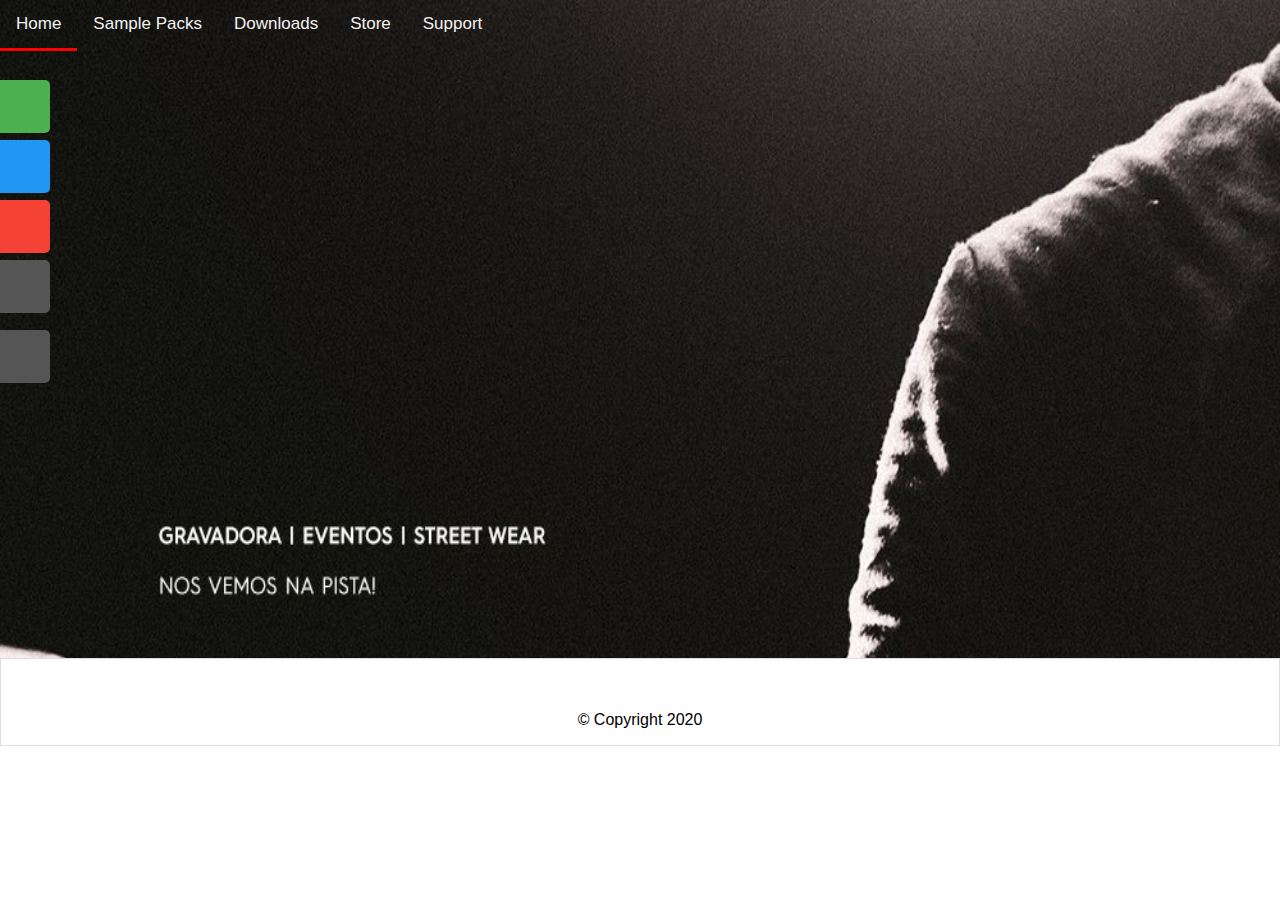
<file: index.html>
<!DOCTYPE html>
<html>

<head>
    <meta name="viewport" content="width=device-width, initial-scale=1">

    <link rel="stylesheet" type="text/css" href="public/assets/css/style.css" />
    <title>Painel</title>
</head>

<body>
    <div class="topnav">
        <a class="nav-link js-scroll-trigger" href="index.html" class="active">Home</a>
        <a class="nav-link js-scroll-trigger" href="#sample">Sample Packs</a>
        <a class="nav-link js-scroll-trigger" href="#Downloads">Downloads</a>
        <a class="nav-link js-scroll-trigger" href="#Store">Store</a>
        <a class="nav-link js-scroll-trigger" href="#Support">Support</a>
    </div>
    <div id="mySidenav" class="sidenav">
        <a href="#" id="author">Letras</a>
        <a href="#" id="vocal">Voz</a>
        <a href="public/view/piano.html" id="piano">Piano</a>
        <a href="#" id="bateria">Bateria</a>
        <a href="#" id="violao">Violão</a>
    </div>

    <div class="apresenta "></div>

    <footer>
        <br><br>
        <p>© Copyright 2020</p>
    </footer>
    <script src="public/assets/js/main.js "></script>
</body>

</html>
</file>
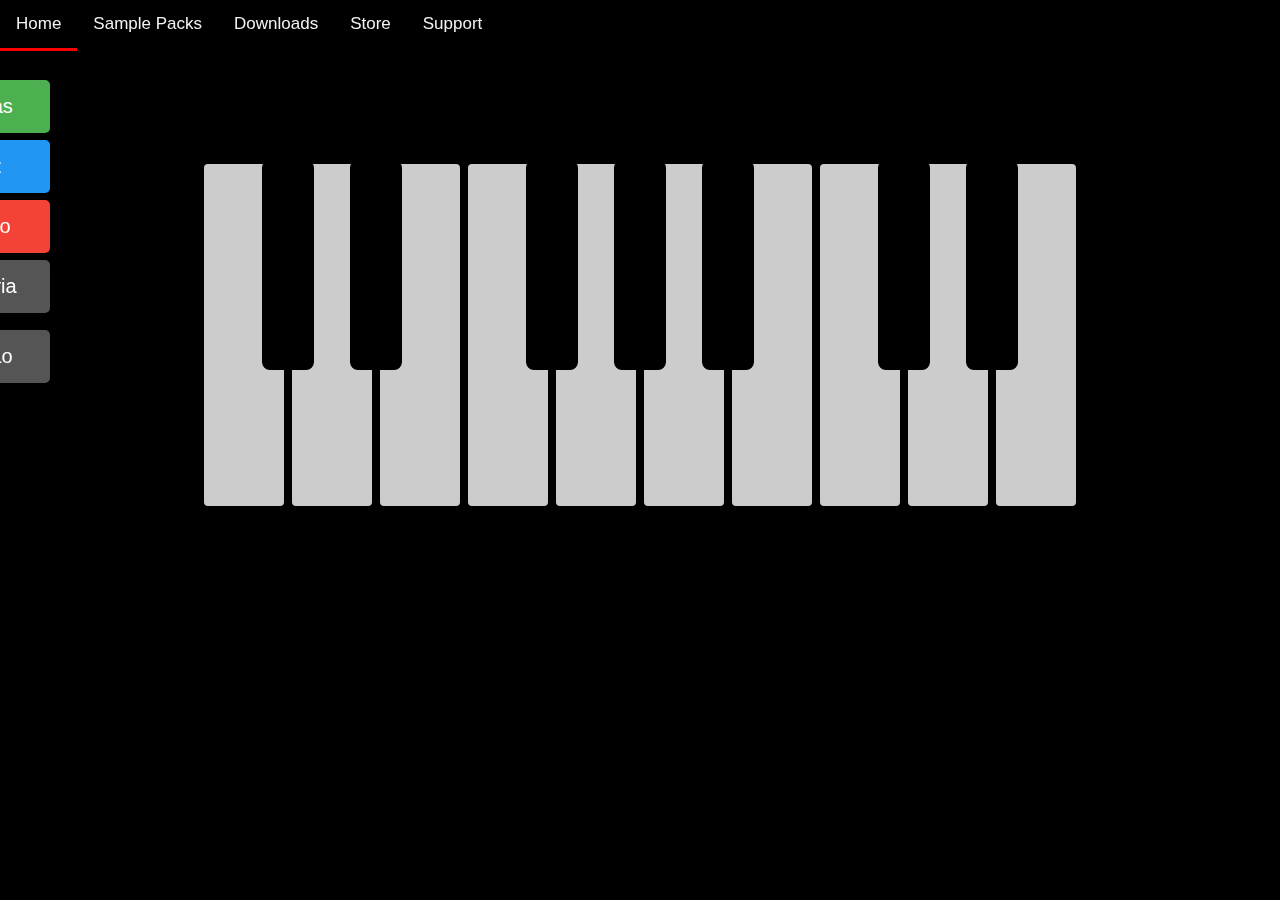
<file: public/view/piano.html>
<!DOCTYPE html>
<html lang="en">

<head>
    <meta charset="UTF-8">
    <meta name="viewport" content="width=device-width, initial-scale=1.0">
    <meta http-equiv="X-UA-Compatible" content="ie=edge">
    <title>Piano</title>
    <link rel="stylesheet" href="../../public/assets/css/piano.css">
    <link rel="stylesheet" href="../../public/assets/css/style.css">
</head>

<body>
    <div class="topnav">
        <a class="nav-link js-scroll-trigger" href="../../index.html" class="active">Home</a>
        <a class="nav-link js-scroll-trigger" href="#sample">Sample Packs</a>
        <a class="nav-link js-scroll-trigger" href="#Downloads">Downloads</a>
        <a class="nav-link js-scroll-trigger" href="#Store">Store</a>
        <a class="nav-link js-scroll-trigger" href="#Support">Support</a>
    </div>
    <div id="mySidenav" class="sidenav">
        <a href="#" id="author">Letras</a>
        <a href="#" id="vocal">Voz</a>
        <a href="../view/piano.php" id="piano">Piano</a>
        <a href="#" id="bateria">Bateria</a>
        <a href="#" id="violao">Violão</a>
    </div>
    <section id="wrap">

        <section id="main">
            <div class="nowplaying"></div>
            <div class="keys">
                <div data-key="65" class="key" data-note="C" onclick="playNote('65')">
                    <span class="hints">A</span>
                </div>
                <div data-key="87" class="key sharp" data-note="C#">
                    <span class="hints">W</span>
                </div>
                <div data-key="83" class="key" data-note="D">
                    <span class="hints">S</span>
                </div>
                <div data-key="69" class="key sharp" data-note="D#">
                    <span class="hints">E</span>
                </div>
                <div data-key="68" class="key" data-note="E">
                    <span class="hints">D</span>
                </div>
                <div data-key="70" class="key" data-note="F">
                    <span class="hints">F</span>
                </div>
                <div data-key="84" class="key sharp" data-note="F#">
                    <span class="hints">T</span>
                </div>
                <div data-key="71" class="key" data-note="G">
                    <span class="hints">G</span>
                </div>
                <div data-key="89" class="key sharp" data-note="G#">
                    <span class="hints">Y</span>
                </div>
                <div data-key="72" class="key" data-note="A">
                    <span class="hints">H</span>
                </div>
                <div data-key="85" class="key sharp" data-note="A#">
                    <span class="hints">U</span>
                </div>
                <div data-key="74" class="key" data-note="B">
                    <span class="hints">J</span>
                </div>
                <div data-key="75" class="key" data-note="C">
                    <span class="hints">K</span>
                </div>
                <div data-key="79" class="key sharp" data-note="C#">
                    <span class="hints">O</span>
                </div>
                <div data-key="76" class="key" data-note="D">
                    <span class="hints">L</span>
                </div>
                <div data-key="80" class="key sharp" data-note="D#">
                    <span class="hints">P</span>
                </div>
                <div data-key="186" class="key" data-note="E">
                    <span class="hints">;</span>
                </div>
            </div>
            <audio data-key="65" src="http://carolinegabriel.com/demo/js-keyboard/sounds/040.wav"></audio>
            <audio data-key="87" src="http://carolinegabriel.com/demo/js-keyboard/sounds/041.wav"></audio>
            <audio data-key="83" src="http://carolinegabriel.com/demo/js-keyboard/sounds/042.wav"></audio>
            <audio data-key="69" src="http://carolinegabriel.com/demo/js-keyboard/sounds/043.wav"></audio>
            <audio data-key="68" src="http://carolinegabriel.com/demo/js-keyboard/sounds/044.wav"></audio>
            <audio data-key="70" src="http://carolinegabriel.com/demo/js-keyboard/sounds/045.wav"></audio>
            <audio data-key="84" src="http://carolinegabriel.com/demo/js-keyboard/sounds/046.wav"></audio>
            <audio data-key="71" src="http://carolinegabriel.com/demo/js-keyboard/sounds/047.wav"></audio>
            <audio data-key="89" src="http://carolinegabriel.com/demo/js-keyboard/sounds/048.wav"></audio>
            <audio data-key="72" src="http://carolinegabriel.com/demo/js-keyboard/sounds/049.wav"></audio>
            <audio data-key="85" src="http://carolinegabriel.com/demo/js-keyboard/sounds/050.wav"></audio>
            <audio data-key="74" src="http://carolinegabriel.com/demo/js-keyboard/sounds/051.wav"></audio>
            <audio data-key="75" src="http://carolinegabriel.com/demo/js-keyboard/sounds/052.wav"></audio>
            <audio data-key="79" src="http://carolinegabriel.com/demo/js-keyboard/sounds/053.wav"></audio>
            <audio data-key="76" src="http://carolinegabriel.com/demo/js-keyboard/sounds/054.wav"></audio>
            <audio data-key="80" src="http://carolinegabriel.com/demo/js-keyboard/sounds/055.wav"></audio>
            <audio data-key="186" src="http://carolinegabriel.com/demo/js-keyboard/sounds/056.wav"></audio>
        </section>
    </section>
    <video playsinline autoplay muted loop id="bgvid" poster="http://carolinegabriel.com/demo/js-keyboard/video/bg.jpg">
        <source src="http://carolinegabriel.com/demo/js-keyboard/video/bg.mp4" type="video/mp4">
    </video>
    <script src="../../public/assets/js/piano.js"></script>
</body>

</html>
</file>
<file: public/assets/css/style.css>
body {
    font-family: "Lato", sans-serif;
    margin: 0;
}


/* ---------------- home inicial-------------------------- */

.apresenta {
    width: 1351px;
    height: 658px;
    background-size: 2560px 1217px;
    background-repeat: no-repeat;
    background-image: url(../img/banner_vintage2.jpeg);
}


/* ---------------- nav with site options ------------------ */

.topnav {
    background-color: #333;
}

.topnav a {
    float: left;
    display: block;
    color: #f2f2f2;
    text-align: center;
    padding: 14px 16px;
    text-decoration: none;
    font-size: 17px;
    border-bottom: 3px solid transparent;
}

.topnav a:hover {
    border-bottom: 3px solid red;
}

.topnav a.active {
    border-bottom: 3px solid red;
}


/* ----------------------------instrument options------------------- */

#mySidenav a {
    position: absolute;
    left: -80px;
    transition: 0.3s;
    padding: 15px;
    width: 100px;
    text-decoration: none;
    font-size: 20px;
    color: white;
    border-radius: 0 5px 5px 0;
    margin-top: 60px;
}

#mySidenav a:hover {
    left: 0;
}

#author {
    top: 20px;
    background-color: #4CAF50;
}

#vocal {
    top: 80px;
    background-color: #2196F3;
}

#piano {
    top: 140px;
    background-color: #f44336;
}

#bateria {
    top: 200px;
    background-color: #555
}

#violao {
    top: 270px;
    background-color: #555
}


/* ----------------------------fim da page------------------- */

footer {
    display: flex;
    flex-direction: column;
    /* margin-top: 100px; */
    border: solid #ddd 1px;
}

footer p {
    color: black;
    float: left;
    text-align: center;
}
</file>
<file: public/assets/css/piano.css>
html {
    background: #000;
    font-family: 'Noto Serif', serif;
    -webkit-font-smoothing: antialiased;
    text-align: center;
}

video#bgvid {
    position: fixed;
    top: 50%;
    left: 50%;
    min-width: 100%;
    min-height: 100%;
    width: auto;
    height: auto;
    z-index: -100;
    transform: translateX(-50%) translateY(-50%);
    background-size: cover;
}

header {
    position: relative;
    margin: 15px 0;
}

header:after {
    content: '';
    width: 460px;
    height: 15px;
    /* background: url(images/intro-div.svg) no-repeat center; */
    display: inline-block;
    text-align: center;
    background-size: 70%;
}

h1 {
    color: #fff;
    font-size: 50px;
    font-weight: 400;
    letter-spacing: 0.18em;
    text-transform: uppercase;
    margin: 0;
}

h2 {
    color: #fff;
    font-size: 24px;
    font-style: italic;
    font-weight: 400;
    margin: 0 0 30px;
}

.nowplaying {
    font-size: 120px;
    line-height: 1;
    color: #eee;
    text-shadow: 0 0 5rem #028ae9;
    transition: all .07s ease;
    min-height: 120px;
}

.keys {
    display: block;
    width: 100%;
    height: 350px;
    max-width: 880px;
    position: relative;
    margin: 40px auto 0;
}

.key {
    position: relative;
    border: 4px solid black;
    border-radius: .5rem;
    transition: all .07s ease;
    display: block;
    box-sizing: border-box;
    z-index: 2;
}

.key:not(.sharp) {
    float: left;
    width: 10%;
    height: 100%;
    background: rgba(255, 255, 255, .8);
}

.key.sharp {
    position: absolute;
    width: 6%;
    height: 60%;
    background: #000;
    color: #eee;
    top: 0;
    z-index: 3;
}

.key[data-key="87"] {
    left: 7%;
}

.key[data-key="69"] {
    left: 17%;
}

.key[data-key="84"] {
    left: 37%;
}

.key[data-key="89"] {
    left: 47%;
}

.key[data-key="85"] {
    left: 57%;
}

.key[data-key="79"] {
    left: 77%;
}

.key[data-key="80"] {
    left: 87%;
}

.playing {
    transform: scale(.95);
    border-color: #028ae9;
    box-shadow: 0 0 1rem #028ae9;
}

.hints {
    display: block;
    width: 100%;
    opacity: 0;
    position: absolute;
    bottom: 7px;
    transition: opacity .3s ease-out;
    font-size: 20px;
}

.keys:hover .hints {
    opacity: 1;
}
</file>
